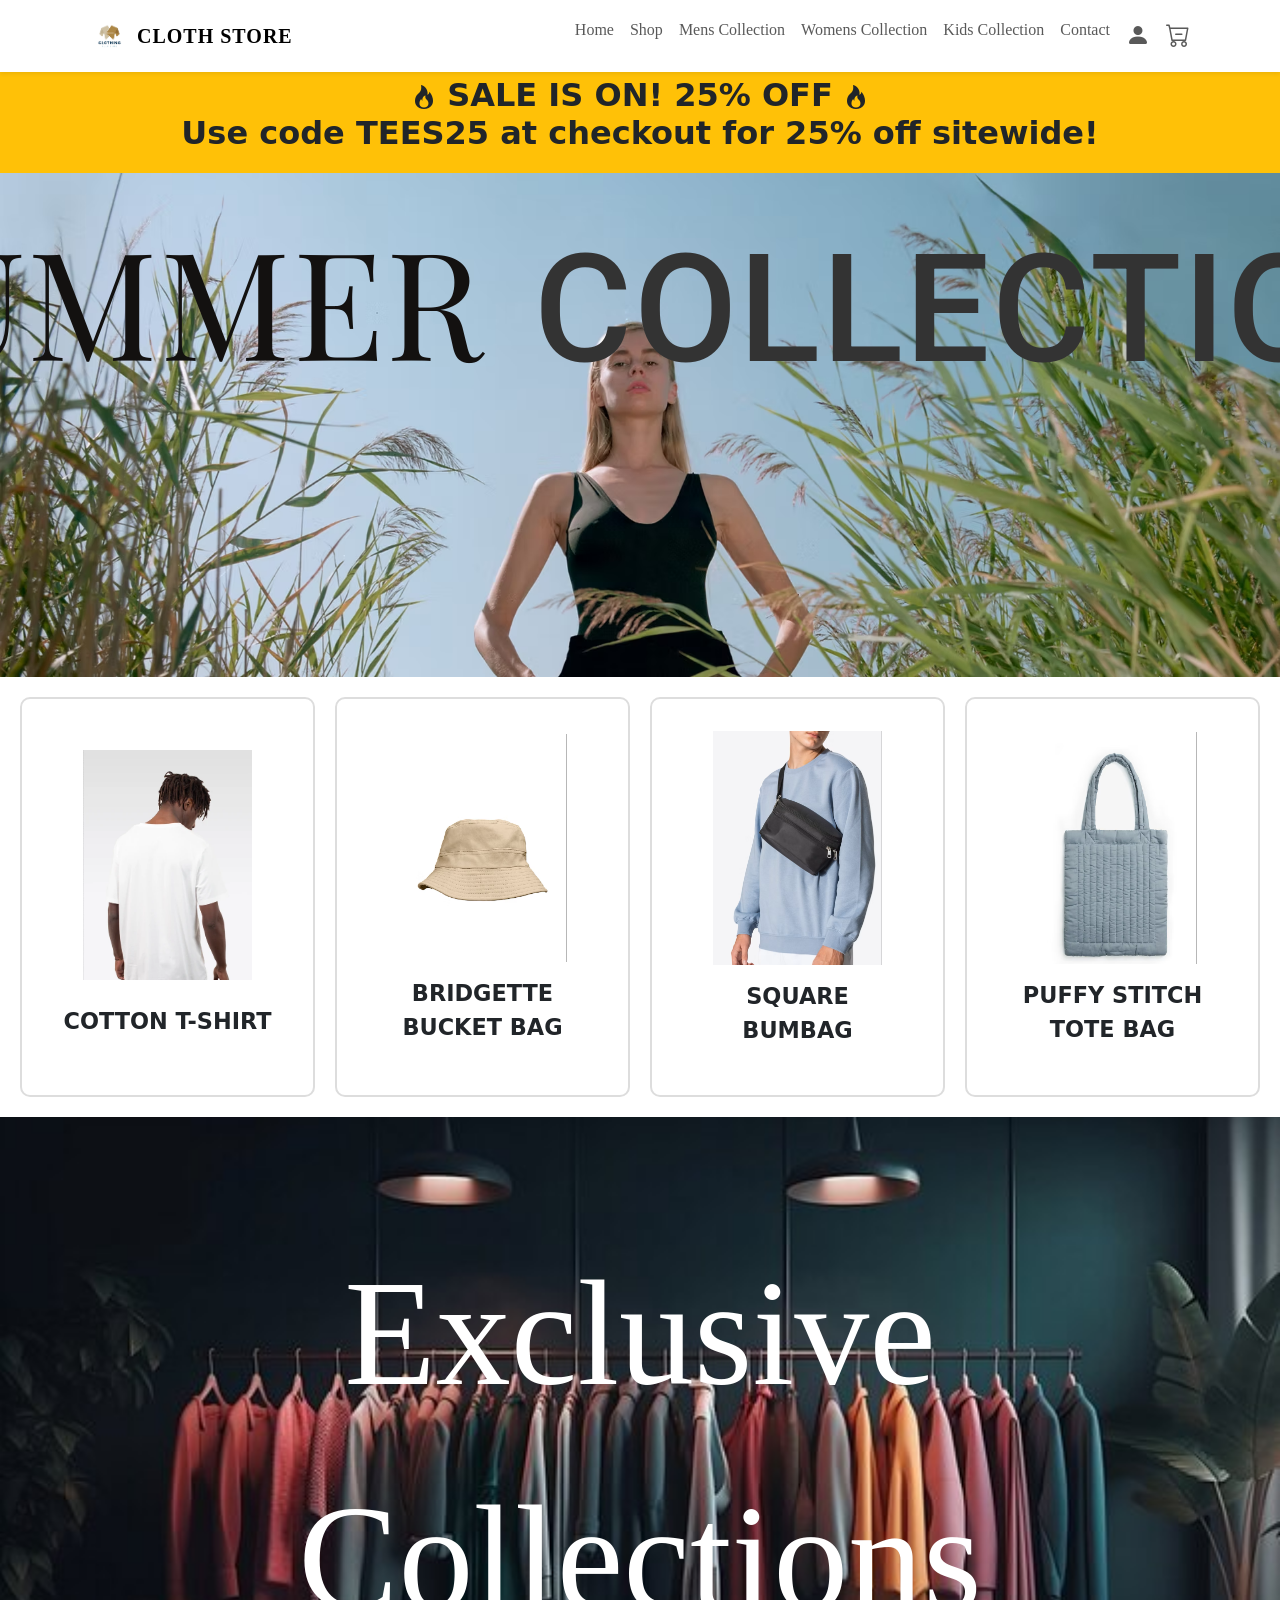
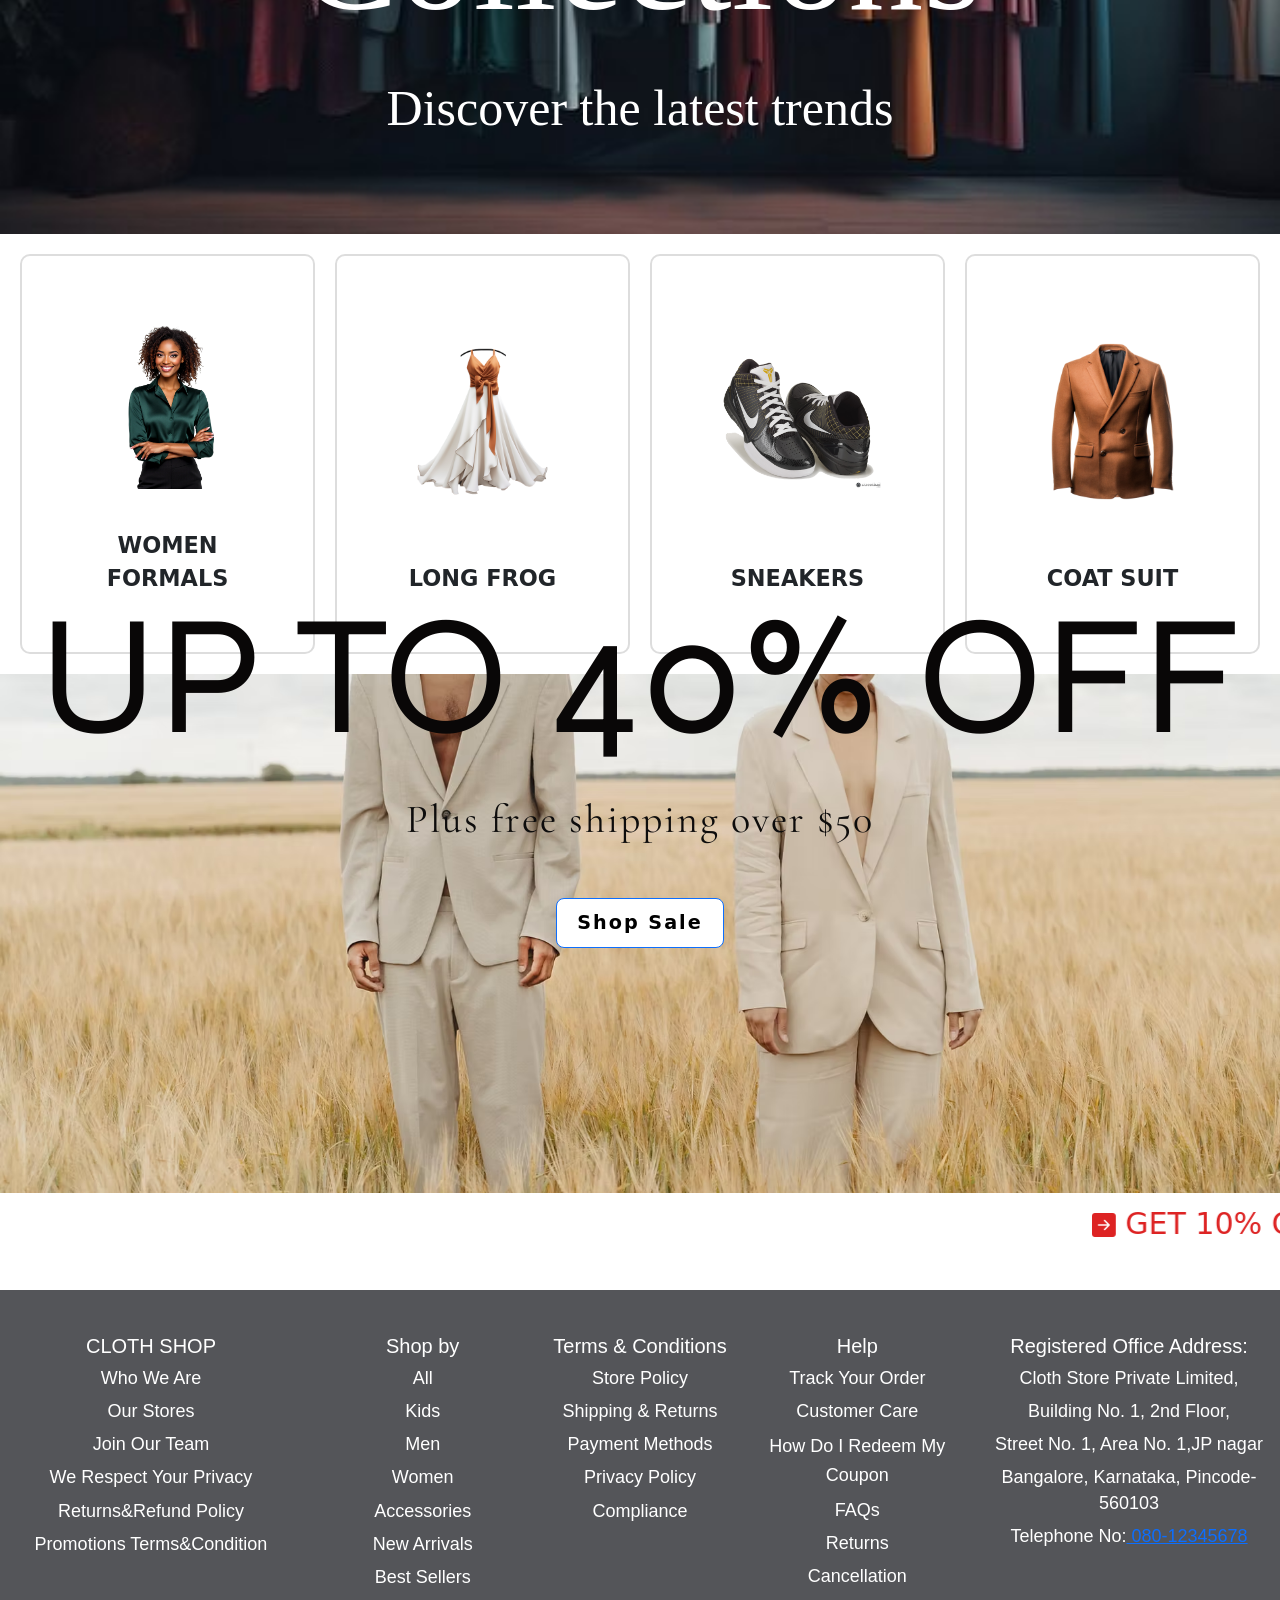
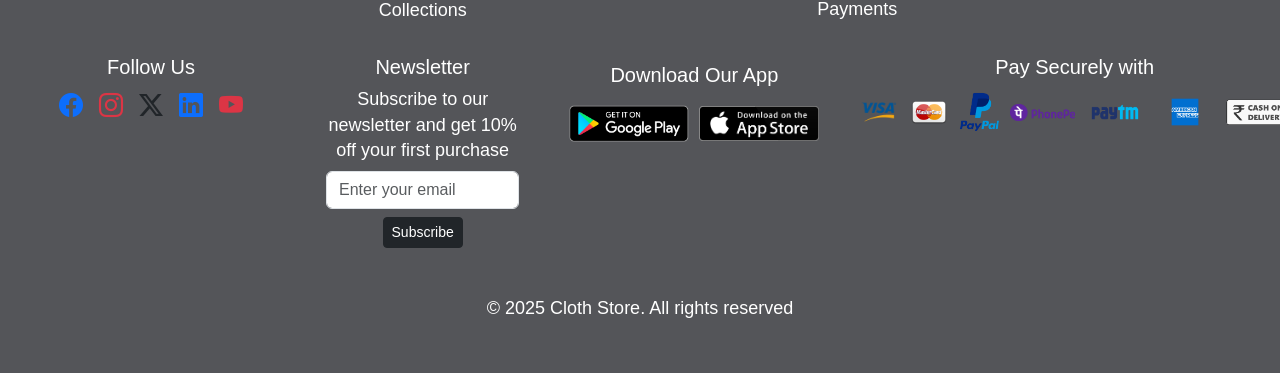
<file: index.html>
<!DOCTYPE html>
<html lang="en">
<head>
    <meta charset="UTF-8">
    <meta name="viewport" content="width=device-width, initial-scale=1.0">
    <title>Cloth Store</title>
    <!-- bootstrap and css -->
    <link rel="stylesheet" href="style.css">
    <link rel="stylesheet" href="https://cdn.jsdelivr.net/npm/bootstrap@5.3.0/dist/css/bootstrap.min.css">
    <link rel="stylesheet" href="https://cdn.jsdelivr.net/npm/bootstrap-icons/font/bootstrap-icons.css">

    <!-- Google Fonts -->
    <link href="https://fonts.googleapis.com/css2?family=Playfair+Display:wght@400;700&family=Roboto:wght@400;500;700&family=Poppins:wght@400;500;700&family=Red+Rose:wght@300;400;700&family=Syne:wght@400;600;700&family=Cormorant+Garamond:wght@300;400;700&family=Inter:wght@400;500;700&family=EB+Garamond:wght@400;500;700&family=Antonio:wght@100..700&display=swap" rel="stylesheet">
    <link href="https://fonts.googleapis.com/css2?family=Bungee+Spice&display=swap" rel="stylesheet">
    <link rel="icon" type="image/png" href="images/favicon.png">

</head>
<body>
    <!-- Navigation Bar -->
    <nav class="navbar navbar-expand-lg navbar-light bg-white shadow-sm">
        <div class="container">
            <img src="images/logo.png" alt="Cloth Store"  width="55">
            <a class="navbar-brand" href="#">CLOTH STORE</a>
            <button class="navbar-toggler" type="button" data-bs-toggle="collapse" data-bs-target="#navbarNav">
                <span class="navbar-toggler-icon"></span>
            </button>
            <div class="collapse navbar-collapse" id="navbarNav">
                <ul class="navbar-nav ms-auto">
                    <li class="nav-item"><a class="nav-link" href="index.html">Home</a></li>
                    <li class="nav-item"><a class="nav-link" href="product.html">Shop</a></li>
                    <li class="nav-item"><a class="nav-link" href="product.html">Mens Collection</a></li>
                    <li class="nav-item"><a class="nav-link" href="product.html">Womens Collection</a></li>
                    <li class="nav-item"><a class="nav-link" href="product.html">Kids Collection</a></li>
                    <li class="nav-item"><a class="nav-link" href="contact.html">Contact</a></li>
                    <li class="nav-item"><a class="nav-link" href="login.html"><i class="bi bi-person-fill"></i></a></li>
                    <li class="nav-item"><a class="nav-link" href="cart.html"><i class="bi bi-cart-dash"></i></a></li>
                </ul>
            </div>
        </div>
    </nav>
    
     <!-- Offer Banner -->
     <section class="bg-warning text-dark text-center py-1">
         <h2 class="fw-bold"><i class="bi bi-fire"></i> SALE IS ON! 25% OFF </h></i><i class="bi bi-fire"></i>
        <p>Use code <strong>TEES25</strong> at checkout for 25% off sitewide!</p>
    </section>


<!-- Hero Section -->
<div class="container-fluid p-0">
    <div class="row gx-0">
        <!-- First Banner -->
        <div class="col-12 banner position-relative">
            <img src="images/banner1.png" class="img-fluid w-100 hero-img" alt="Find Your Style">
            <div class="overlay-text-1">
            <span class="summer-text">SUMMER</span> 
            <span class="collection-text">COLLECTION</span>
        </div>

            <!-- Product Grid -->
        <div class="product-grid">
            <div class="grid-container">
             <div class="product">
                <img src="images/index/product1.png" class="product-img flip-horizontal" alt="Product 1">
                <p class="product-text">COTTON T-SHIRT</p>
             </div>
             <div class="product">
                <img src="images/index/product2.png" class="product-img flip-horizontal" alt="Product 2">
                <p class="product-text">BRIDGETTE BUCKET BAG</p>
             </div>
             <div class="product">
                <img src="images/index/product4.png" class="product-img flip-horizontal" alt="Product 4">
                <p class="product-text">SQUARE BUMBAG</p>
             </div>
             <div class="product">
                <img src="images/index/product3.png" class="product-img flip-horizontal" alt="Product 3">
                <p class="product-text">PUFFY STITCH TOTE BAG</p>
             </div>
            </div>
        </div>

        <!-- Second Banner -->

        <img src="images/banner2.jpg" class="img-fluid w-100 hero-img" alt="Exclusive Collections">
                    <div class="overlay-text">
                        <span class="banner-2">Exclusive Collections</span> <br>
                        <span class="banner-2-text">Discover the latest trends</span>
                    </div>

        
        <!-- Product Grid -->
        <div class="product-grid">
            <div class="grid-container">
             <div class="product">
                <img src="images/index/product5.png" class="product-img flip-horizontal" alt="Product 5">
                <p class="product-text">WOMEN FORMALS</p>
             </div>
             <div class="product">
                <img src="images/index/product6.png" class="product-img flip-horizontal" alt="Product 6">
                <p class="product-text">LONG FROG</p>
             </div>
             <div class="product">
                <img src="images/index/product7.png" class="product-img flip-horizontal" alt="Product 7">
                <p class="product-text">SNEAKERS</p>
             </div>
             <div class="product">
                <img src="images/index/product8.png" class="product-img flip-horizontal" alt="Product 8">
                <p class="product-text">COAT SUIT</p>
             </div>
            </div>
        </div>

        <!-- Third Banner -->
        <img src="images/banner3.png" class="img-fluid w-100 hero-img" alt="Comfort Meets Style">
            <div class="overlay-text-3">
                <span class="banner-3">UP TO 40% OFF</span> <br>
                <span class="banner-3-text">Plus free shipping over $50</span><br>
                <a href="product.html" class="btn btn-primary">Shop Sale</a>
            </div>
    </div>
</div>


    <!-- Discount Offer -->
     <div class="discount-text">
        <div class=" bg-white text-center py-2">
            <marquee behavior="scroll" direction="left">
                <span class="d-inline-block me-5">
                    <i class="bi bi-arrow-right-square-fill"></i> 
                        <span>GET 10% OFF YOUR FIRST ORDER!</span>
                    <i class="bi bi-arrow-left-square-fill"></i>
                </span>
                <span class="d-inline-block me-5">
                    <i class="bi bi-arrow-right-square-fill"></i> 
                    <span>USE CODE: FIRST10</span>
                    <i class="bi bi-arrow-left-square-fill"></i>
                </span>
                <span class="d-inline-block me-5">
                    <i class="bi bi-arrow-right-square-fill"></i> 
                    <span>GRAB YOUR GIFTS</span>
                    <i class="bi bi-arrow-left-square-fill"></i>
                </span>
                <span class="d-inline-block me-5">
                    <i class="bi bi-arrow-right-square-fill"></i> 
                    <span>International Service Available</span>
                    <i class="bi bi-arrow-left-square-fill"></i>
                </span>
            </marquee>
        </div>
    </div>

      <!-- Footer -->
       <footer class="text-white text-center py-4 mt-4">
        <div class="container-footer ">
            <div class="row">
                <!-- support -->
                <div class="col-md-3">
                    <h5>CLOTH SHOP</h5>
                    <p>Who We Are</p>
                    <p>Our Stores</p>
                    <p>Join Our Team</p>
                    <p>We Respect Your Privacy</p>
                    <p>Returns&Refund Policy</p>
                    <p>Promotions Terms&Condition</p>
                </div>

                <!-- category -->
                <div class="col-md-2">
                    <h5>Shop by</h5>
                    <p>All</p>
                    <p>Kids</p>
                    <p>Men</p>
                    <p>Women</p>
                    <p>Accessories</p>
                    <p>New Arrivals</p>
                    <p>Best Sellers</p>
                    <p>Collections</p>
                </div>

                <!-- Terms -->
                <div class="col-md-2">
                    <h5>Terms & Conditions</h5>
                    <p>Store Policy </p>
                    <p>Shipping & Returns</p>
                    <p>Payment Methods</p>
                    <p>Privacy Policy</p>
                    <p>Compliance</p>
                </div>
                <!-- help -->
                <div class="col-md-2">
                    <h5>Help</h5>
                    <p>Track Your Order</p>
                    <p>Customer Care</p>
                    </p>How Do I Redeem My Coupon</p>
                    <p>FAQs</p>
                    <p>Returns</p>
                    <p>Cancellation</p>
                    <p>Payments</p>
                </div>

                <div class="col-md-3">
                    <h5>Registered Office Address:</h5>
                    <p>Cloth Store Private Limited,</p>
                    <p>Building No. 1, 2nd Floor, </p>
                    <p>Street No. 1, Area No. 1,JP nagar </p>
                    <p>Bangalore, Karnataka, Pincode-560103</p>
                    <p>Telephone No:<a href="tel: 080-12345678"> 080-12345678</a></p>
                </div>

            <div class="media">
                <div class="col-md-12 mt-3">
                    <div class="row">
                        <div class="col-md-3 mt-2">
                            <h5>Follow Us</h5>
                            <div class="d-flex justify-content-center">
                                <a href="#" class="text mx-2"><i class="bi bi-facebook"></i></a>
                                <a href="#" class="text-danger mx-2"><i class="bi bi-instagram"></i></a>
                                <a href="#" class="text-dark mx-2"><i class="bi bi-twitter-x"></i></a>
                                <a href="#" class="text mx-2"><i class="bi bi-linkedin"></i></a>
                                <a href="#" class="text-danger mx-2"><i class="bi bi-youtube"></i></a>
                            </div>
                        </div>

                        <div class="col-md-2 mt-2">
                            <h5>Newsletter</h5>
                            <p>Subscribe to our newsletter and get 10% off your first purchase</p>
                            <form action="">
                                <input type="email" placeholder="Enter your email" class="form-control">
                                <button class="btn btn-dark btn-sm mt-2">Subscribe</button>
        
                        </div>

                <!-- Download App -->
                <div class="col-md-3 mt-3">
                    <h5>Download Our App</h5>
                    <div class="d-flex justify-content-center">
                        <!-- <a href="#" class="text-dark mx-2"><i class="bi bi-google-play"></i></a> -->
                        <a href="#"><img src="images/playstore.png" alt="Google Play" class="app-icon"></a>
                        <a href="#"></a><img src="images/appstore.png" alt="App Store" class="app-icon"></a>
                        <!-- <a href="#" class="text-dark mx-2"><i class="bi bi-apple"></i></a> -->
                    </div>
                </div>

                <!-- Payments -->
                <div class="col-md-4 mt-2">
                    <h5>Pay Securely with</h5>
                    <div class="d-flex justify-content-center">
                        <img src="images/PAYMENTS/visa.png" alt="Visa" class="payment-icon">
                        <img src="images/PAYMENTS/mastercard.png" alt="MasterCard" class="payment-icon">
                        <img src="images/PAYMENTS/paypal.png" alt="PayPal" class="payment-icon">
                        <img src="images/PAYMENTS/phonepe.png" alt="Phonepe" class="payment-icon">
                        <img src="images/PAYMENTS/paytm.png" alt="Paytm" class="payment-icon">
                        <img src="images/PAYMENTS/American_Express.png" alt="AmericanExpress" class="payment-icon">
                        <img src="images/PAYMENTS/cod.png" alt="Cod" class="payment-icon">
                    </div>
                </div>
            </div>
                <p class="col-md-12 mt-5">&copy; 2025 Cloth Store. All rights reserved </p>
    </div>
        </div>
    </footer>



    <!-- Bootstrap JS -->
     <script src="https://cdn.jsdelivr.net/npm/bootstrap@5.3.3/dist/js/bootstrap.bundle.min.js"></script>
</body>
</html>
</file>
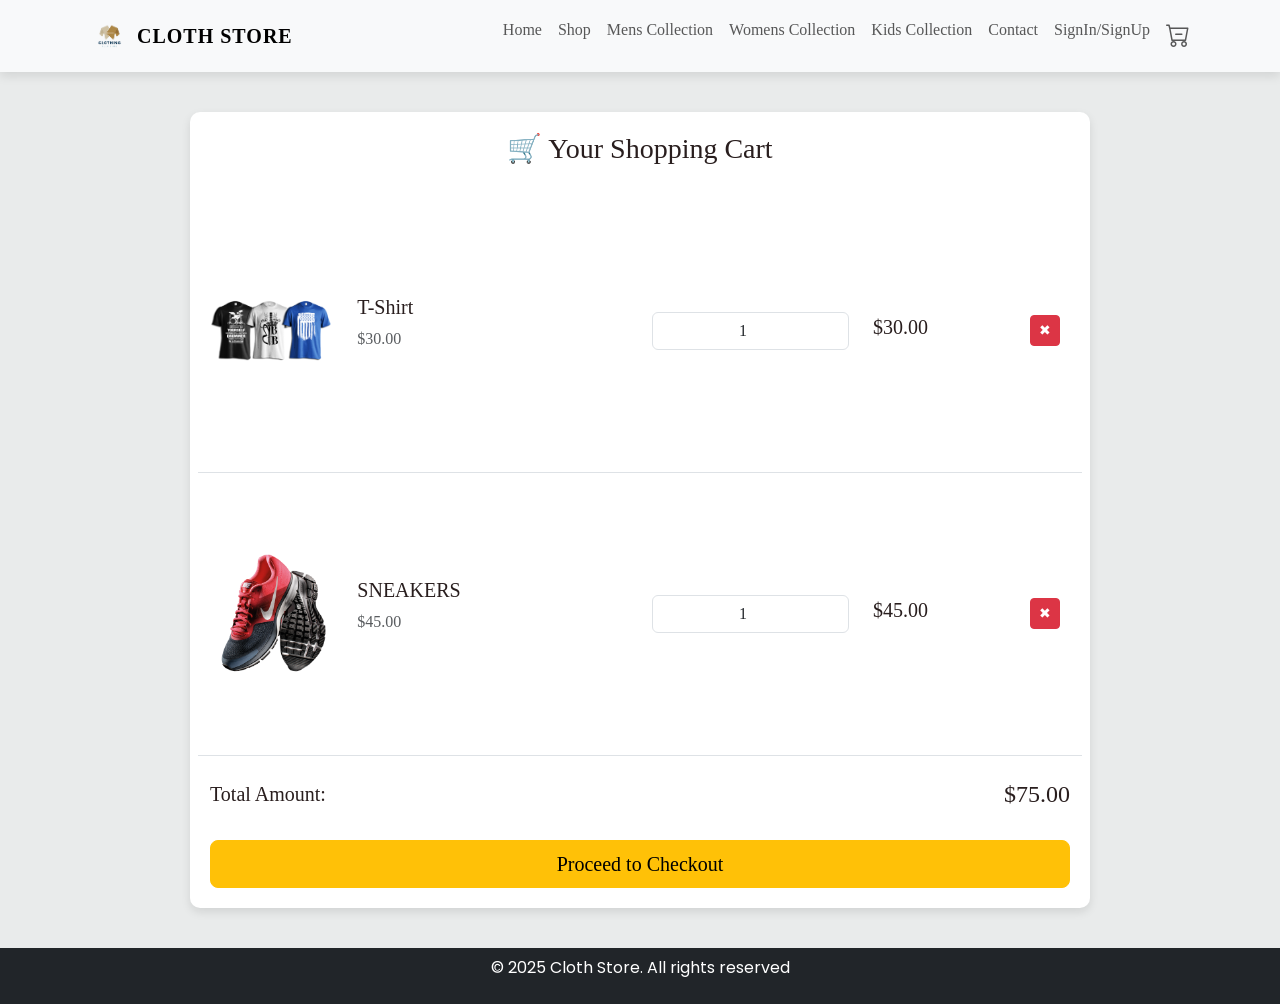
<file: cart.html>
<!DOCTYPE html>
<html lang="en">
<head>
    <meta charset="UTF-8">
    <meta name="viewport" content="width=device-width, initial-scale=1.0">
    <title>Cloth Store</title>
    <!-- bootstrap and css -->
    <link rel="stylesheet" href="style.css">
    <link rel="stylesheet" href="https://cdn.jsdelivr.net/npm/bootstrap@5.3.0/dist/css/bootstrap.min.css">
    <link rel="stylesheet" href="https://cdn.jsdelivr.net/npm/bootstrap-icons/font/bootstrap-icons.css">

    <!-- Google Fonts -->
    <link rel="stylesheet" href="https://fonts.googleapis.com/css2?family=Poppins:wght@300;400;600&display=swap">
    <link rel="icon" type="image/png" href="images/favicon.png">
    <style>
        body {
            background-color:#0f292917;
            font-family: 'Poppins', sans-serif;
        }
    </style>

</head>


<body >
    <!-- Navigation Bar -->
    <nav class="navbar navbar-expand-lg navbar-light bg-light">
        <div class="container">
            <img src="images/logo.png" alt="Cloth Store"  width="55">
            <a class="navbar-brand" href="index.html">CLOTH STORE</a>

            <button class="navbar-toggler" type="button" data-bs-toggle="collapse" data-bs-target="#navbarNav">
                <span class="navbar-toggler-icon"></span>
            </button>
            <div class="collapse navbar-collapse" id="navbarNav">
                <ul class="navbar-nav ms-auto">
                    <li class="nav-item"><a class="nav-link" href="index.html">Home</a></li>
                    <li class="nav-item"><a class="nav-link" href="product.html">Shop</a></li>
                    <li class="nav-item"><a class="nav-link" href="product.html">Mens Collection</a></li>
                    <li class="nav-item"><a class="nav-link" href="product.html">Womens Collection</a></li>
                    <li class="nav-item"><a class="nav-link" href="product.html">Kids Collection</a></li>
                    <li class="nav-item"><a class="nav-link" href="contact.html">Contact</a></li>
                    <li class="nav-item"><a class="nav-link" href="login.html">SignIn/SignUp </a></li>
                    <li class="nav-item"><a class="nav-link" href="cart.html"><i class="bi bi-cart-dash"></i></a></li>
                </ul>
            </div>
        </div>
    </nav>
</head>
<body>

<div class="container">
    <div class="cart-container">
        <h3 class="text-center mb-4">🛒 Your Shopping Cart</h3>

        <!-- Cart Item 1 -->
        <div class="row align-items-center border-bottom py-3">
            <div class="col-md-2 text-center cart-item">
                <img src="images/product1.png" alt="Product">
            </div>
            <div class="col-md-4">
                <h5>T-Shirt</h5>
                <p class="text-muted">$30.00</p>
            </div>
            <div class="col-md-3">
                <input type="number" class="form-control quantity-input" value="1" min="1">
            </div>
            <div class="col-md-2">
                <h5 class="total-price">$30.00</h5>
            </div>
            <div class="col-md-1 text-center">
                <button class="btn btn-danger btn-sm">✖</button>
            </div>
        </div>

        <!-- Cart Item 2 -->
        <div class="row align-items-center border-bottom py-3">
            <div class="col-md-2 text-center cart-item">
                <img src="images/product4.png" alt="Product">
            </div>
            <div class="col-md-4">
                <h5>SNEAKERS</h5>
                <p class="text-muted">$45.00</p>
            </div>
            <div class="col-md-3">
                <input type="number" class="form-control quantity-input" value="1" min="1">
            </div>
            <div class="col-md-2">
                <h5 class="total-price">$45.00</h5>
            </div>
            <div class="col-md-1 text-center">
                <button class="btn btn-danger btn-sm">✖</button>
            </div>
        </div>

        <!-- Total & Checkout -->
        <div class="d-flex justify-content-between align-items-center mt-4">
            <h5>Total Amount:</h5>
            <h4 id="grand-total">$75.00</h4>
        </div>

        <div class="text-center mt-4">
            <button class="btn btn-warning btn-lg w-100">Proceed to Checkout</button>
        </div>
    </div>
</div>
<footer class="bg-dark text-white text-center py-2 mt-6">
    <p>© 2025 Cloth Store. All rights reserved</p>
</footer>

<script src="https://cdn.jsdelivr.net/npm/bootstrap@5.3.0/dist/js/bootstrap.bundle.min.js"></script>
</body>
</html>
</file>
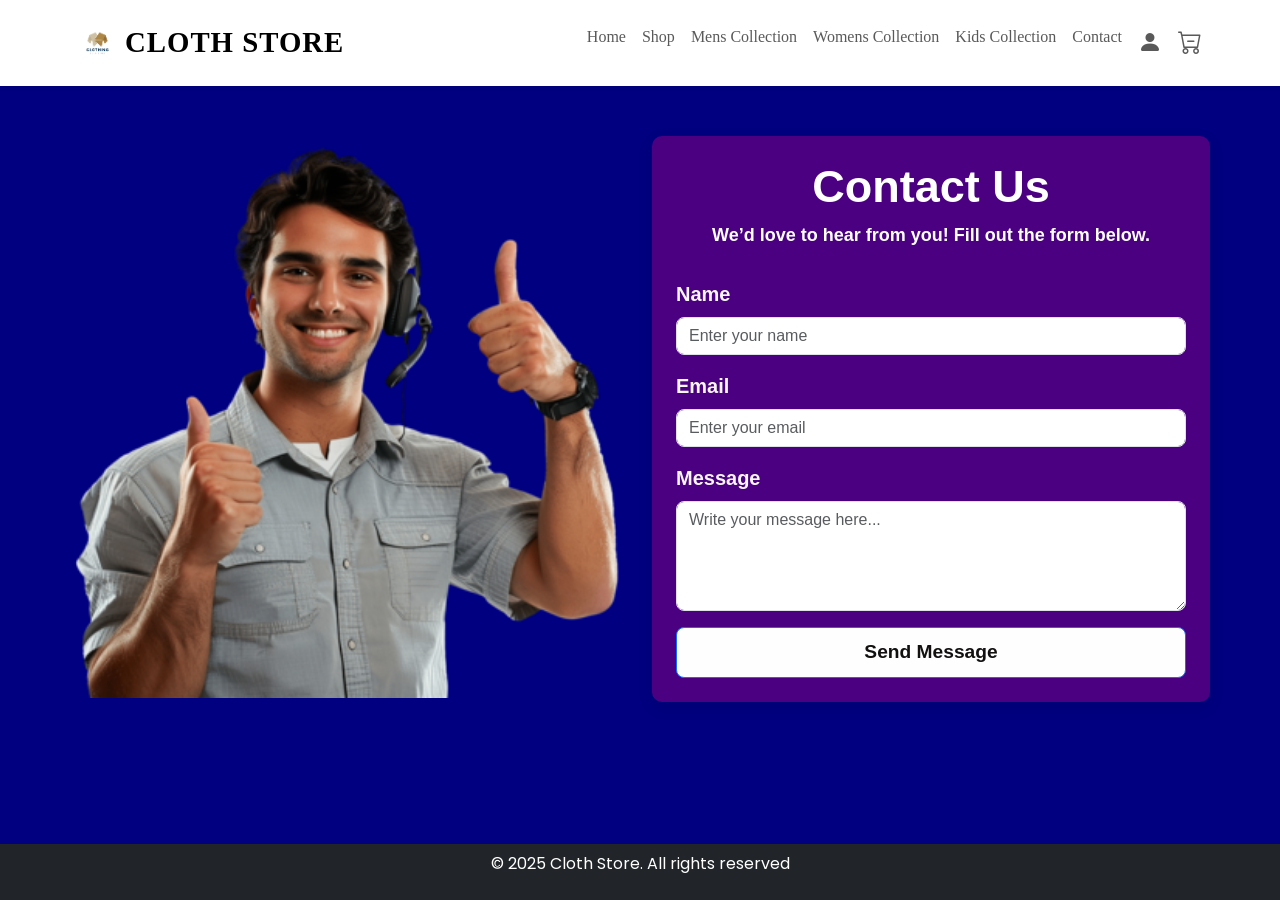
<file: contact.html>
<!DOCTYPE html>
<html lang="en">
<head>
    <meta charset="UTF-8">
    <meta name="viewport" content="width=device-width, initial-scale=1.0">
    <title>Contact Us - Cloth Store</title>
    
    <!-- Bootstrap and CSS -->
    <link rel="stylesheet" href="https://cdn.jsdelivr.net/npm/bootstrap@5.3.0/dist/css/bootstrap.min.css">
    <link rel="stylesheet" href="https://cdn.jsdelivr.net/npm/bootstrap-icons/font/bootstrap-icons.css">
    <link rel="stylesheet" href="style.css">
    
    <!-- Google Fonts -->
    <link rel="stylesheet" href="https://fonts.googleapis.com/css2?family=Poppins:wght@300;400;600&display=swap">
    <link rel="icon" type="image/png" href="images/favicon.png">
    
    <style>
        /* Custom Styles */
        body {
            font-family: 'Poppins', sans-serif;
            background-color: #000080; /* Light background */
        }

    </style>
</head>
<body>

    <!-- Navigation Bar -->
    <nav class="navbar navbar-expand-lg navbar-light bg-white shadow-sm">
        <div class="container">
            <img src="images/logo.png" alt="Cloth Store"  width="55">
            <a class="navbar-brand" href="index.html">CLOTH STORE</a>
            <button class="navbar-toggler" type="button" data-bs-toggle="collapse" data-bs-target="#navbarNav">
                <span class="navbar-toggler-icon"></span>
            </button>
            <div class="collapse navbar-collapse" id="navbarNav">
                <ul class="navbar-nav ms-auto">
                    <li class="nav-item"><a class="nav-link" href="index.html">Home</a></li>
                    <li class="nav-item"><a class="nav-link" href="product.html">Shop</a></li>
                    <li class="nav-item"><a class="nav-link" href="product.html">Mens Collection</a></li>
                    <li class="nav-item"><a class="nav-link" href="product.html">Womens Collection</a></li>
                    <li class="nav-item"><a class="nav-link" href="product.html">Kids Collection</a></li>
                    <li class="nav-item"><a class="nav-link" href="contact.html">Contact</a></li>
                    <li class="nav-item"><a class="nav-link" href="login.html"><i class="bi bi-person-fill"></i></a></li>
                    <li class="nav-item"><a class="nav-link" href="cart.html"><i class="bi bi-cart-dash"></i></a></li>
                </ul>
            </div>
        </div>
    </nav>

    <!-- Contact Section -->
<section class="contact-section">
    <div class="container">
        <div class="row align-items-center">
            <!-- Left Side - Image -->
            <div class="col-md-6 text-center">
                <img src="images/customercare.png" alt="Customer Support" class="img-fluid contact-image">
            </div>

            <!-- Right Side - Contact Form -->
            <div class="col-md-6">
                <div class="contact-form text-start p-4">
                    <h2 class="contact-title text-center">Contact Us</h2>
                    <p class="contact-subtitle text-center">We’d love to hear from you! Fill out the form below.</p>
                    <form>
                        <div class="mb-3">
                            <label for="name" class="form-label fw-semibold">Name</label>
                            <input type="text" class="form-control" id="name" placeholder="Enter your name" required>
                        </div>
                        <div class="mb-3">
                            <label for="email" class="form-label fw-semibold">Email</label>
                            <input type="email" class="form-control" id="email" placeholder="Enter your email" required>
                        </div>
                        <div class="mb-3">
                            <label for="message" class="form-label fw-semibold">Message</label>
                            <textarea class="form-control" id="message" rows="4" placeholder="Write your message here..." required></textarea>
                        </div>
                        <button type="submit" class="btn btn-primary w-100">Send Message</button>
                    </form>
                </div>
            </div>
        </div>
    </div>
</section>


    <!-- Footer -->
    <footer class="bg-dark text-white text-center py-2 mt-6">
        <p>© 2025 Cloth Store. All rights reserved</p>
    </footer>

    <!-- Bootstrap JS -->
    <script src="https://cdn.jsdelivr.net/npm/bootstrap@5.3.3/dist/js/bootstrap.bundle.min.js"></script>

</body>
</html>
</file>
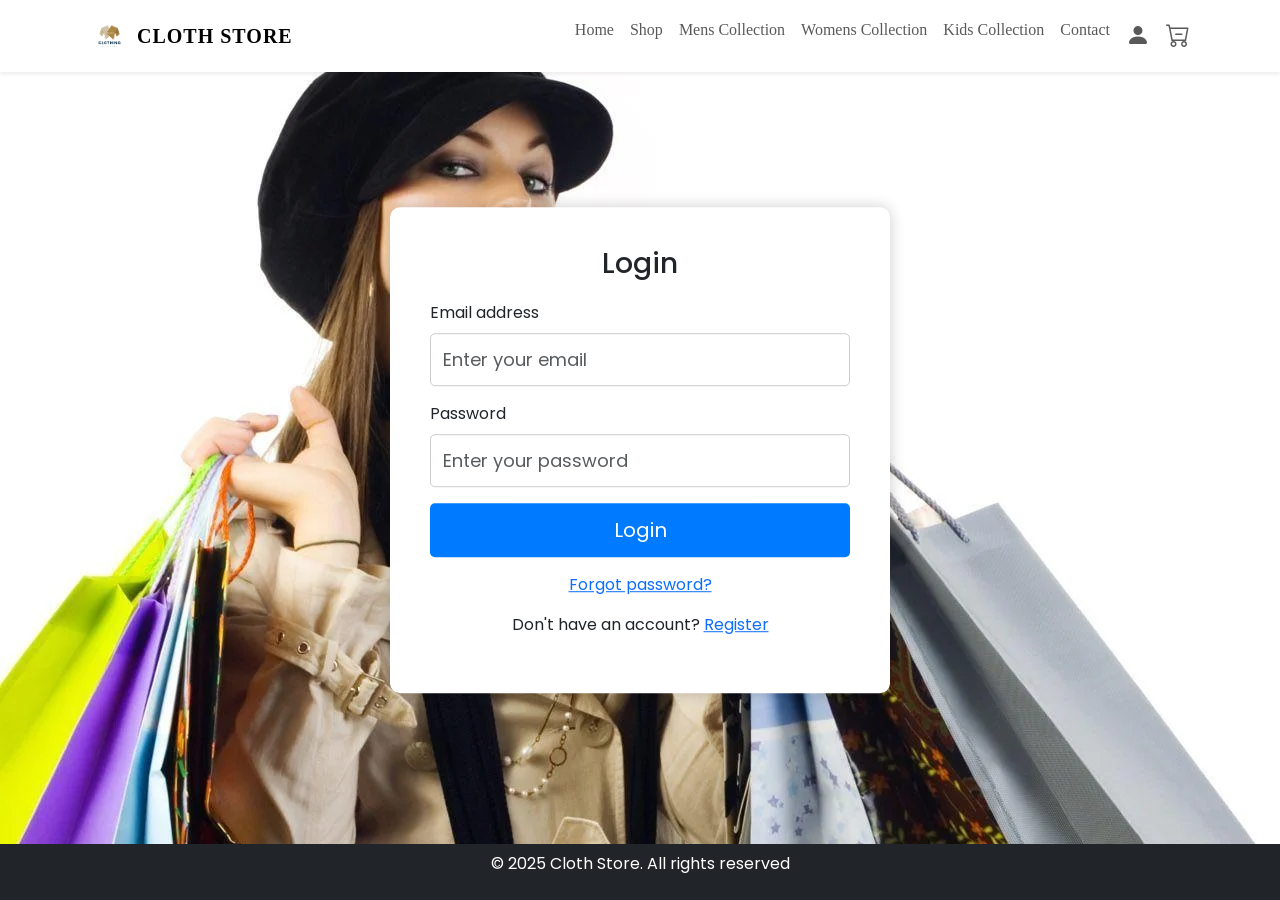
<file: login.html>
<!DOCTYPE html>
<html lang="en">
<head>
    <meta charset="UTF-8">
    <meta name="viewport" content="width=device-width, initial-scale=1.0">
    <title>Cloth Store</title>
    <!-- bootstrap and css -->
    <link rel="stylesheet" href="style.css">
    <link rel="stylesheet" href="https://cdn.jsdelivr.net/npm/bootstrap@5.3.0/dist/css/bootstrap.min.css">
    <link rel="stylesheet" href="https://cdn.jsdelivr.net/npm/bootstrap-icons/font/bootstrap-icons.css">

    <!-- Google Fonts -->
    <link rel="stylesheet" href="https://fonts.googleapis.com/css2?family=Poppins:wght@300;400;600&display=swap">
    <link rel="icon" type="image/png" href="images/favicon.png">
    <style>
        body {
            background-color: rgb(247, 248, 221); /* Light gray background */
            font-family: 'Poppins', sans-serif;
            background-image: url('images/women-collection.png');

        }
    </style>

    

</head>
<body>
    <!-- Navigation Bar -->
    <nav class="navbar navbar-expand-lg navbar-light bg-white shadow-sm">
        <div class="container">
            <img src="images/logo.png" alt="Cloth Store"  width="55">
            <a class="navbar-brand" href="index.html">CLOTH STORE</a>
            <button class="navbar-toggler" type="button" data-bs-toggle="collapse" data-bs-target="#navbarNav">
                <span class="navbar-toggler-icon"></span>
            </button>
            <div class="collapse navbar-collapse" id="navbarNav">
                <ul class="navbar-nav ms-auto">
                    <li class="nav-item"><a class="nav-link" href="index.html">Home</a></li>
                    <li class="nav-item"><a class="nav-link" href="product.html">Shop</a></li>
                    <li class="nav-item"><a class="nav-link" href="product.html">Mens Collection</a></li>
                    <li class="nav-item"><a class="nav-link" href="product.html">Womens Collection</a></li>
                    <li class="nav-item"><a class="nav-link" href="product.html">Kids Collection</a></li>
                    <li class="nav-item"><a class="nav-link" href="contact.html">Contact</a></li>
                    <li class="nav-item"><a class="nav-link" href="login.html"><i class="bi bi-person-fill"></i></a></li>
                    <li class="nav-item"><a class="nav-link" href="cart.html"><i class="bi bi-cart-dash"></i></a></li>
                </ul>
            </div>
        </div>
    </nav>

    <!-- Login Form (Initially Visible) -->
    <div class="form-container center" id="loginForm">
        <h2 class="text-center">Login</h2>
        <form>
            <div class="mb-3">
                <label for="loginEmail" class="form-label">Email address</label>
                <input type="email" class="form-control" id="loginEmail" placeholder="Enter your email" required>
            </div>
            <div class="mb-3">
                <label for="loginPassword" class="form-label">Password</label>
                <input type="password" class="form-control" id="loginPassword" placeholder="Enter your password" required>
            </div>
            <button type="submit" class="btn btn-primary w-100">Login</button>
            <p class="mt-3 text-center"><a href="#">Forgot password?</a></p>
            <p class="text-center">Don't have an account? <a href="#" onclick="showRegister()">Register</a></p>
        </form>
    </div>

    <!-- Registration Form (Initially Hidden) -->
    <div class="form-container" id="registerForm" style="display: none;">
        <h2 class="text-center">Register</h2>
        <form>
            <div class="mb-3">
                <label for="regName" class="form-label">Full Name</label>
                <input type="text" class="form-control" id="regName" placeholder="Enter your full name" required>
            </div>
            <div class="mb-3">
                <label for="regEmail" class="form-label">Email address</label>
                <input type="email" class="form-control" id="regEmail" placeholder="Enter your email" required>
            </div>
            <div class="mb-3">
                <label for="regPassword" class="form-label">Password</label>
                <input type="password" class="form-control" id="regPassword" placeholder="Enter your password" required>
            </div>
            <div class="mb-3">
                <label for="regConfirmPassword" class="form-label">Confirm Password</label>
                <input type="password" class="form-control" id="regConfirmPassword" placeholder="Confirm your password" required>
            </div>
            <button type="submit" class="btn btn-success w-100">Register</button>
            <p class="mt-3 text-center">Already have an account? <a href="#" onclick="showLogin()">Login</a></p>
        </form>
    </div>

     <!-- Footer -->
     <footer class="bg-dark text-white text-center py-2 mt-6">
        <p>© 2025 Cloth Store. All rights reserved</p>
    </footer>
    
    <script src="https://cdn.jsdelivr.net/npm/bootstrap@5.3.0/dist/js/bootstrap.bundle.min.js"></script>


    <script>
        // Ensures Login Form is Always Shown First
        window.onload = function () {
            document.getElementById("loginForm").style.display = "block";
            document.getElementById("registerForm").style.display = "none";
        };

        function showRegister() {
            document.getElementById("loginForm").style.display = "none";
            document.getElementById("registerForm").style.display = "block";
        }

        function showLogin() {
            document.getElementById("registerForm").style.display = "none";
            document.getElementById("loginForm").style.display = "block";
        }
        </script>

</body>
</html>
</file>
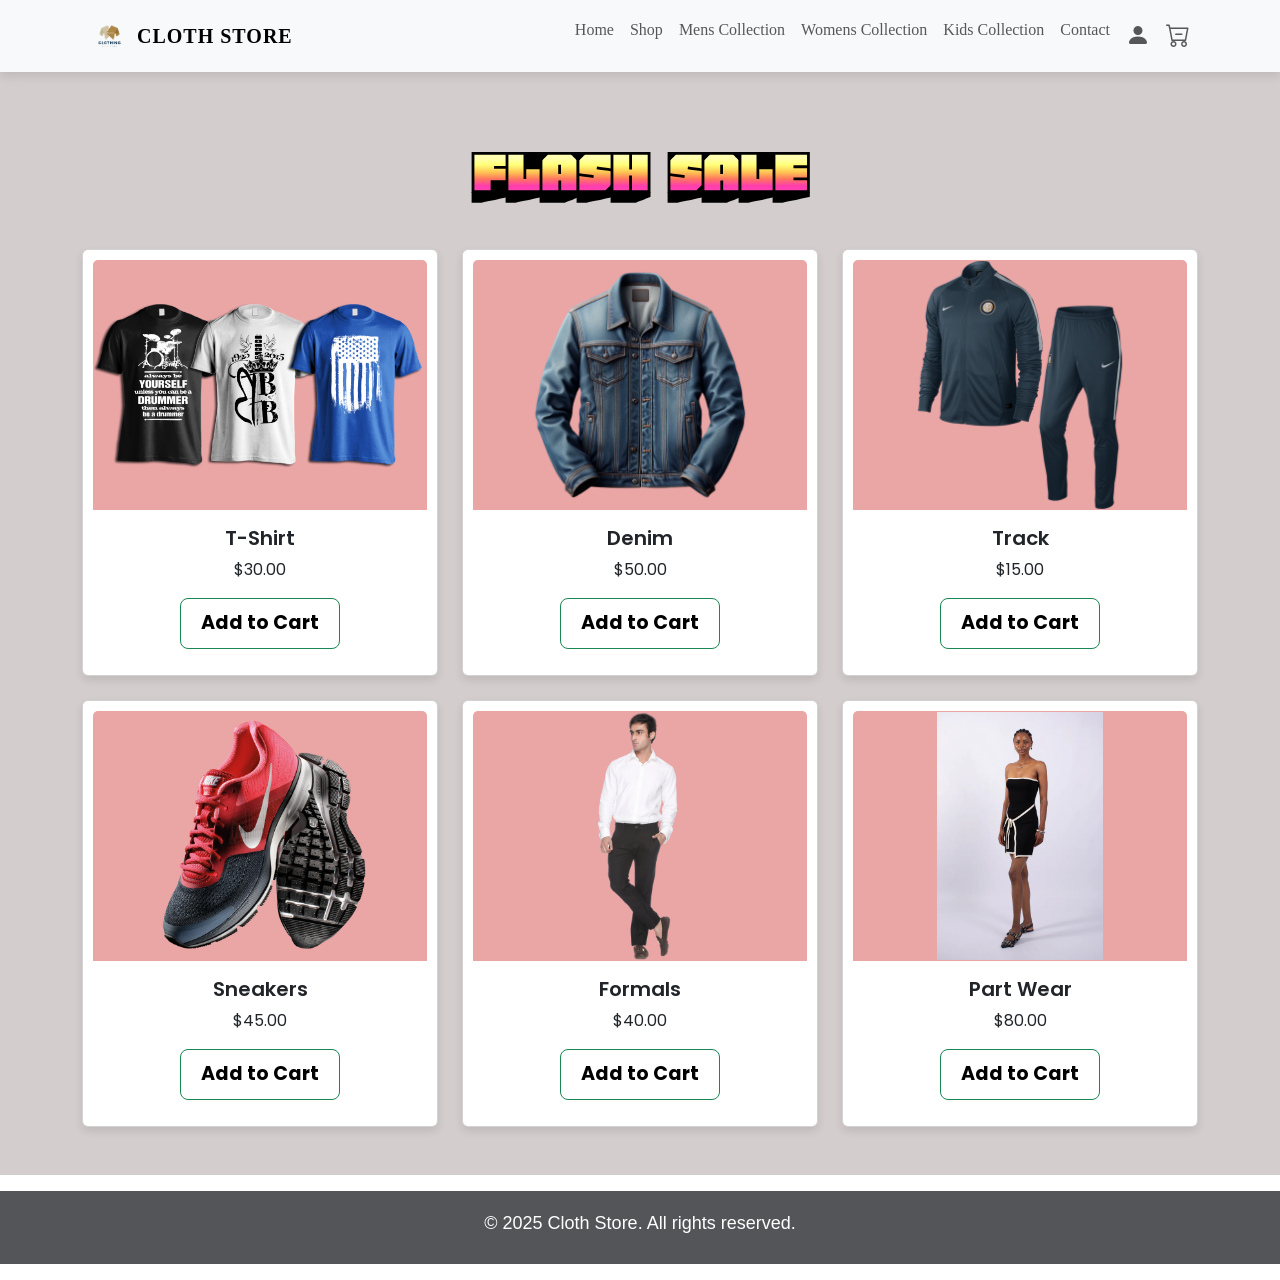
<file: product.html>
<!DOCTYPE html>
<html lang="en">
<head>
    <meta charset="UTF-8">
    <meta name="viewport" content="width=device-width, initial-scale=1.0">
    <title>Cloth Store</title>
    <!-- bootstrap and css -->
    <link rel="stylesheet" href="style.css">
    <link rel="stylesheet" href="https://cdn.jsdelivr.net/npm/bootstrap@5.3.0/dist/css/bootstrap.min.css">
    <link rel="stylesheet" href="https://cdn.jsdelivr.net/npm/bootstrap-icons/font/bootstrap-icons.css">

    <!-- Google Fonts -->
    <link rel="stylesheet" href="https://fonts.googleapis.com/css2?family=Poppins:wght@300;400;600&display=swap">
    <link href="https://fonts.googleapis.com/css2?family=Honk&display=swap" rel="stylesheet">
    <link rel="icon" type="image/png" href="images/favicon.png">
    <style>
         body {
            font-family: 'Poppins', sans-serif;
            background-color: rgb(212, 205, 205);
        }
    </style>

</head>


<body >
    <!-- Navigation Bar -->
    <nav class="navbar navbar-expand-lg navbar-light bg-light">
        <div class="container">
            <img src="images/logo.png" alt="Cloth Store"  width="55">
            <a class="navbar-brand" href="index.html">CLOTH STORE</a>

            <button class="navbar-toggler" type="button" data-bs-toggle="collapse" data-bs-target="#navbarNav">
                <span class="navbar-toggler-icon"></span>
            </button>
            <div class="collapse navbar-collapse" id="navbarNav">
                <ul class="navbar-nav ms-auto">
                    <li class="nav-item"><a class="nav-link" href="index.html">Home</a></li>
                    <li class="nav-item"><a class="nav-link" href="product.html">Shop</a></li>
                    <li class="nav-item"><a class="nav-link" href="product.html">Mens Collection</a></li>
                    <li class="nav-item"><a class="nav-link" href="product.html">Womens Collection</a></li>
                    <li class="nav-item"><a class="nav-link" href="product.html">Kids Collection</a></li>
                    <li class="nav-item"><a class="nav-link" href="contact.html">Contact</a></li>
                    <li class="nav-item"><a class="nav-link" href="login.html"><i class="bi bi-person-fill"></i></a></li>
                    <li class="nav-item"><a class="nav-link" href="cart.html"><i class="bi bi-cart-dash"></i></a></li>
                </ul>
            </div>
        </div>
    </nav>

    <!-- <div class="container mt-4">
        <div class="row">
            Filter Section
            <aside class="col-md-3">
                <div class="filter-section p-3 shadow-sm">
                    <h5 class="mb-3">BROWSE BY</h5>
                    <ul class="list-unstyled">
                        <li><a href="#" class="text-dark">All Products</a></li>
                        <li><a href="#" class="text-dark">Tops</a></li>
                        <li><a href="#" class="text-dark">Bottoms</a></li>
                        <li><a href="#" class="text-dark">Accessories</a></li>
                        <li><a href="#" class="text-dark">On Sale</a></li>
                    </ul>
                    <hr>
                    <h5 class="mb-3">FILTER BY</h5>
                    <h6>Price</h6>
                    <input type="range" class="form-range" min="18" max="38">
                    <p>$18 - $38</p>
                    <h6>Color</h6>
                    <div class="d-flex gap-2">
                        <span class="badge bg-dark">Black</span>
                        <span class="badge bg-primary">Blue</span>
                        <span class="badge bg-danger">Red</span>
                    </div>
                    <h6 class="mt-3">Size</h6>
                    <div class="d-flex gap-2">
                        <span class="badge bg-secondary">S</span>
                        <span class="badge bg-secondary">M</span>
                        <span class="badge bg-secondary">L</span>
                        <span class="badge bg-secondary">XL</span>
                    </div>
                </div>
            </aside> -->

    <!-- Product Section -->
    <section class="container text-center py-5 ">
        <span class="product-head  mb-4">FLASH SALE</span>
        <div class="row">
            <!-- Product 1 -->
            <div class="col-md-4 g-4">
                <div class="card ">
                    <img src="images/product1.png" class="card-img-top" alt="T-Shirt">
                    <div class="card-body text-center">
                        <h5 class="card-title">T-Shirt</h5>
                        <p class="card-text">$30.00</p>
                        <form action="cart.html" method="GET">
                            <input type="hidden" name="product" value="T-Shirt">
                            <input type="hidden" name="price" value="$30.00">
                            <input type="hidden" name="image" value="images/product1.png">
                            <button id="product-button" type="submit" class="btn btn-success">Add to Cart</button>
                        </form>
                    </div>
                </div>
            </div>

            <!-- Product 2 -->
            <div class="col-md-4 g-4">
                <div class="card">
                    <img src="images/product2.png" class="card-img-top" alt="Denim">
                    <div class="card-body text-center">
                        <h5 class="card-title">Denim</h5>
                        <p class="card-text">$50.00</p>
                        <a href="#" id="product-button" class="btn btn-success">Add to Cart</a>
                    </div>
                </div>
            </div>

            <!-- Product 3 -->
            <div class="col-md-4 g-4">
                <div class="card">
                    <img src="images/product3.png" class="card-img-top" alt="Track">
                    <div class="card-body text-center">
                        <h5 class="card-title">Track</h5>
                        <p class="card-text">$15.00</p>
                        <a href="#" id="product-button" class="btn btn-success">Add to Cart</a>
                    </div>
                </div>
            </div>

            <!-- Product 4 -->
            <div class="col-md-4 g-4">
                <div class="card">
                    <img src="images/product4.png" class="card-img-top" alt="Sneakers">
                    <div class="card-body text-center">
                        <h5 class="card-title">Sneakers</h5>
                        <p class="card-text">$45.00</p>
                        <a href="#" id="product-button" class="btn btn-success">Add to Cart</a>
                    </div>
                </div>
            </div>

            <!-- Product 5 -->
            <div class="col-md-4 g-4">
                <div class="card">
                    <img src="images/product5.png" class="card-img-top" alt="Formals">
                    <div class="card-body text-center">
                        <h5 class="card-title">Formals</h5>
                        <p class="card-text">$40.00</p>
                        <a href="#" id="product-button" class="btn btn-success">Add to Cart</a>
                    </div>
                </div>
            </div>

            <!-- Product 6 -->
            <div class="col-md-4 g-4">
                <div class="card">
                    <img src="images/product6.png" class="card-img-top" alt="Party Wear">
                    <div class="card-body text-center">
                        <h5 class="card-title">Part Wear</h5>
                        <p class="card-text">$80.00</p>
                        <a href="#" id="product-button" class="btn btn-success">Add to Cart</a>
                    </div>
                </div>
            </div>
        </div>
    </section>

    <!-- Footer -->
    <footer class="bg-white text-white text-center py-3">
        <div class="container-footer">
            <p>&copy; 2025 Cloth Store. All rights reserved.</p>
        </div>
    </footer>

    <!-- Bootstrap JS -->
    <script src="https://cdn.jsdelivr.net/npm/bootstrap@5.3.3/dist/js/bootstrap.bundle.min.js"></script>
</body>
</html>
</file>
<file: style.css>
/* Genral Pade Styling */
body{
    /* background: url('images/banner2.jpg') no-repeat center center/cover; */
    display: flex;
    flex-direction: column;
    min-height: 100vh;
}

/* Navbar Styling */
.navbar {
    width: 100%;
    padding: 15px;
    box-shadow: 0 4px 10px rgba(0, 0, 0, 0.1);
}
.navbar-brand {
    font-size: 1.8rem;
    font-weight: bold;
    letter-spacing: 1px;
}

.navbar-nav .nav-link {
    font-size: 1rem;
    padding: 10px 15px;
}

.navbar-nav .nav-link:hover {
    color: #f8d210;
}

/* Hero Section */

header{
    color: #030303;
}

header h1 {
    font-size: 2.5rem;
    font-weight: bold;
}

header p {
    font-size: 1.2rem;
}

/* Ensuring Banners Stack Correctly */
.banner {
    position: relative;
}

/* Ensure Images Fit Properly */
.hero-img {
    height: 450px;
    object-fit: cover;
    max-width: 100%;
}

/* Overlay Positioning */
.overlay-text {
    position: absolute;
    top: 50%;
    left: 50%;
    transform: translate(-50%, -50%);
    background: transparent;
    padding: 20px 30px;
    color: #fff;
    text-align: center;
    border-radius: 10px;
    max-width: 85%;
    width:100%;
    font-size: 10px;
}
.overlay-text-1 {
    position: absolute;
    top: 5%;
    left: 50%;
    transform: translate(-50%, -50%);
    text-align:center;
    background: transparent;
    font-size:150px;
    color: #fff;
    letter-spacing: 2px;
    white-space: nowrap; 
    line-height: 100px; 

}

.overlay-text-3 {
    position: absolute;
    bottom:2%;
    left: 50%;
    transform: translate(-50%, -50%);
    text-align:center;
    background: transparent;
    font-size:50px;
    color: #fff;
    letter-spacing: 2px;
    white-space: nowrap;
    line-height: 100px;
}

.summer-text {
    font-family: 'Playfair Display', serif;
    color: #131110; 
    font-weight: 400;

}

.collection-text {
    font-family: 'Roboto', sans-serif;
    color: #333; 
    font-weight: 500;
}


.overlay-text p {
    font-size: 1.5rem;
    font-weight: 500;
    font-family: 'Poppins', sans-serif; 
}

/* Buttons Styling */
.overlay-text .btn {
    font-size: 1.2rem;
    padding: 10px 20px;
    font-weight: bold;
    border-radius: 8px;
    background-color: white;
    color: #000;
    transition: background-color 0.3s ease, transform 0.2s ease-in-out;
}
.overlay-text-3 .btn {
    font-size: 1.2rem;
    padding: 10px 20px;
    font-weight: bold;
    border-radius: 8px;
    background-color: white;
    color: #000;
    transition: background-color 0.3s ease, transform 0.2s ease-in-out;
}

/* Grid Layout */
.grid-container {
    display: grid;
    grid-template-columns: repeat(4, 1fr); 
    gap: 20px; 
    padding: 20px;
    width: 100%;
    max-width: 100%;
}

/* Product Box */

.filter-section {
    background: #fff;
    padding: 15px;
    border-radius: 5px;
    width: 250px;
    position: absolute;
    left: 20px;
    top: 270px;
}

.products-container {
    flex-grow: 1;
    margin-left: 280px; /* Adjust this value based on the sidebar width */
    text-align: center;
}

.product {
    border: 2px solid #ddd; 
    padding: 40px;
    text-align: center;
    background: #fff;
    border-radius: 10px;
    transition: transform 0.3s ease-in-out;
    height: 400px; 
    display: flex;
    flex-direction: column;
    justify-content: center;
    align-items: center;
}

/* Flip Effect */
.flip-horizontal {
    transition: transform 0.5s;
}

.flip-horizontal:hover {
    transform: scaleX(-1); 
}

/* Image Styling */
.product-img {
    max-width: 80%;
    height: auto;
    display: block;
    margin: auto;
    transition: transform 1s ease-in-out;
}

.product:hover .product-img {
    transform: rotateY(360deg);
}

/* Text Below Image */
.product-text {
    margin-top: 15px;
    font-size: 1.4rem;
    font-weight: bold;
}

.product-head {
    font-family: "Honk", system-ui;
    font-optical-sizing: auto;
    font-weight: 400;
    font-style: normal;
    /* text-align: center; */
    font-size: 70px;
    font-variation-settings:
      "MORF" 15,
      "SHLN" 50;
  }




.banner-2 {
    font-size: 150px;
    color: white;
    font-weight: 400;
    text-align: right;
    font-family: "Redrose", serif;
}

.banner-2-text {
    font-size: 50px;
    color: white;
    font-family: "Agu Display", serif;
}

.banner-3 {
    font-size: 170px;
    color: rgb(9, 7, 7);
    font-weight: 400;
    text-align: right;
    font-family: "syne", sans-serif
}

.banner-3-text {
    font-size: 40px;
    color: rgb(13, 12, 12);
    font-family: cormorantgaramond-light, cormorantgaramond, "cormorant garamond", serif

}

.discount-text {
    font-size: 30px;
    color: rgb(221, 35, 35);
    font-weight: 400;
}

/* Parallax Hero Section */
.parallax-hero {
    height: 150vh;
    /* background: url('images/banner2.jpg') no-repeat center center; */
    /* background: url('images/banner3.png') no-repeat center center; */
    background-size: cover;
    background-attachment: fixed;
    display: flex;
    flex-direction: column;
    align-items: center;
    justify-content: center;
    text-align: center;
}

.parallax-hero h1 {
    font-size: 3rem;
    font-weight: bold;
}

.parallax-hero p {
    font-size: 1.5rem;
}

/* product cards */

.card {
    border: none;
    box-shadow: 0px 4px 8px rgba(0, 0, 0, 0.1);
    transition: transform 0.3s ease-in-out;
    width: 100%;
    height: 200px;
    object-fit: contain;
    padding: 10px;
    background-color: white;
    font-family: 'Poppins', sans-serif;
    text-align: center;
    /* margin-bottom: 20px;  */
}

.card img {
    width: 100%;               
    height: 250px;              
    max-height: 250px;         
    object-fit: contain;       
    padding: 1px;             
    background-color: rgb(234, 165, 165);
}

.card-text {
    font-size: 16px;
    font-weight: 400;
}

.card-title {
    font-size: 20px;
    font-weight: 600;
}

.card:hover {
    transform: scale(1.05);
    box-shadow: 0px 30px 8px rgba(0, 0, 0, 0.2);
}

/* Product Image */

.card-img-top {
    height: 250px;
    object-fit: cover;
}


/* Product Button */

#product-button {
    font-size: 1.2rem;
    padding: 10px 20px;
    font-weight: bold;
    border-radius: 8px;
    background-color: white;
    color: #000;
}

.btn-success {
    background-color: #f8f4f4;
    transition: background-color 0.3s ease, transform 0.2s ease-in-out;
    
}

.btn-success:hover {
    background-color:#d8ef9a;
    transform: scale(1.05);
}



/* container */
.container {
    padding: 0px;
    width: 100%;
    color: rgb(41, 30, 30);
    font-family: 'Garamond', serif;
    /* display: flex;
    flex-wrap: wrap; */
}

.navbar-nav {
    font-size:18px;
}

.container-login {
    padding: 0px;
    color: rgb(181, 131, 131);
    font-family: 'Garamond', serif;
}

img {
    max-height: 100%;
    /* width: 100%; */
    height: auto;
    object-fit: contain;
    display: block;
}


/* Footer Section */
footer {
    margin-top: auto;
    font-size: 1rem;
    background-color: rgb(84, 85, 89);
    /* padding: 15px 0; */
}

.container-footer{
    color: white; 
    background-color: rgb(84, 85, 89);
    margin-bottom: auto;
    font-family: inter_semi_bold, fallback-inter_semi_bold, Arial, sans-serif;
    font-size: 18px;
    display: block;
    line-height: 1.6;
    text-align: center;
    padding: 20px 0;
}

.container-footer p {
    margin-bottom: 8px; 
    line-height: 1.4; 
}

.media {
    text-align: center;
    margin-top: 10px; 
}

.payment-icon {
    width: 65px; 
    height: 40px; 
    margin: 5px; 
}

.bi {
    font-size: 24px; 
}

.app-icon{
    width: 120px;
    margin: 5px;
}


.form-container {
    width: 500px; /* Increase the width */
    padding: 40px; /* Increase padding for a spacious layout */
    background: #fff;
    border-radius: 10px; /* Slightly rounded corners */
    box-shadow: 0 0 15px rgba(0, 0, 0, 0.2); /* Stronger shadow for better visibility */
    position: absolute;
    top: 50%;
    left: 50%;
    transform: translate(-50%, -50%);
}

.form-container h2 {
    font-size: 28px; /* Increase heading size */
    text-align: center;
    margin-bottom: 20px;
}

.form-container input {
    width: 100%;
    padding: 12px; /* Bigger input fields */
    font-size: 18px; /* Larger text */
    margin-bottom: 15px;
    border: 1px solid #ccc;
    border-radius: 5px;
}

.form-container button {
    width: 100%;
    padding: 12px;
    font-size: 20px; /* Bigger button */
    background-color: #007bff;
    color: white;
    border: none;
    border-radius: 5px;
    cursor: pointer;
}

.form-container button:hover {
    background-color: #0056b3;
}


/* Contact Section */


.contact-section {
    padding: 50px 0;
}

.contact-image {
    width: 100%;
    max-height: 650px;
    object-fit: cover;
    border-radius: 10px;

}

.contact-title {
    font-size: 45px;
    font-family: Arial, Helvetica, sans-serif;
    font-weight: 700;
    color: white;
}

.contact-subtitle {
    font-size: 18px;
    color: white;
    font-weight: 700;
    margin-bottom: 30px;
    font-family: Arial, Helvetica, sans-serif;
}

.contact-form {
    background: #4B0082;
    padding: 40px;
    border-radius: 10px;
    font-family: "Antonio", sans-serif;
    font-weight: 50;
    color: rgb(247, 246, 243);
    font-size: 20px;
    box-shadow: 0px 5px 15px rgba(0, 0, 0, 0.1);
}

.form-control {
    border-radius: 8px;
}

.btn-primary {
    font-size: 1.2rem;
    padding: 10px 20px;
    font-weight: bold;
    border-radius: 8px;
    background-color: rgb(254, 254, 254);
    color: #131010;
    transition: background-color 0.3s ease, transform 0.2s ease-in-out;

}

.btn-primary:hover {
    background-color:rgba(5, 48, 112, 0.832);
    transform: scale(1.05);
}

.container-contact {
    font-size: 80px;
    font-family: Arial, Helvetica, sans-serif;
    color: black;

}
.contact-text {
    font-size: 50px;
    font-family: "Antonio", sans-serif;
    color: rgb(48, 40, 40);
    font-weight: 50;
}

.container-cart {
    font-size: 20px;
    color: rgb(229, 175, 175);
    font-family: Arial, Helvetica, sans-serif;
    position: relative;


}


/* cart */
.cart-container {
    max-width: 900px;
    margin: 40px auto;
    background: #fff;
    padding: 20px;
    border-radius: 10px;
    box-shadow: 0px 4px 10px rgba(0, 0, 0, 0.1);
}
.cart-item img {
    width: 100%;               
    height: 250px;              
    max-height: 250px;         
    object-fit: contain;       
    padding: 1px;             
    /* background-color: rgb(234, 165, 165); */
}
.quantity-input {
    width: 60px;
    text-align: center;
}

/* Responsive Grid for Different Devices */
/* Responsive Fixes */
@media (max-width: 768px) {
    .overlay-text h1 {
        font-size: 2rem; 
    }

    .overlay-text p {
        font-size: 1.2rem;
    }

    .overlay-text {
        padding: 15px 20px;
        max-width: 90%;
        font-size: 3.5vw;

    }

    .overlay-text-1 {
        font-size: 5vw;
    }

    .overlay-text-3 {
        font-size: 4vw;
    }

}

@media (max-width: 480px) {
    .overlay-text-1 {
        font-size: 4vw;
    }

    .overlay-text {
        font-size: 3vw;
    }

    .overlay-text-3 {
        font-size: 3.5vw;
    }
}


@media (max-width: 768px) {
    .card img {
        max-height: 200px; 
    }
}

@media (max-width: 576px) {
    .card img {
        max-height: 180px; 
    }
}

@media (max-width: 768px) {
    .card-title {
        font-size: 18px;
    }

    .card-text {
        font-size: 14px;
    }
}

@media (max-width: 767px) {
    .container-footer {
        grid-template-columns: repeat(1, 1fr);
        padding: 40px 20px 0;
        -webkit-column-gap: 20px;
        column-gap: 20px;
    }
}

@media (max-width: 768px) {
    .contact-image {
        max-height: 350px; /* Reduce size for mobile */
    }
}

@media (max-width: 1024px) {
    .grid-container {
        grid-template-columns: repeat(2, 1fr);
    }
}
@media (max-width: 600px) {
    .grid-container {
        grid-template-columns: repeat(1, 1fr);
    }
}
</file>
